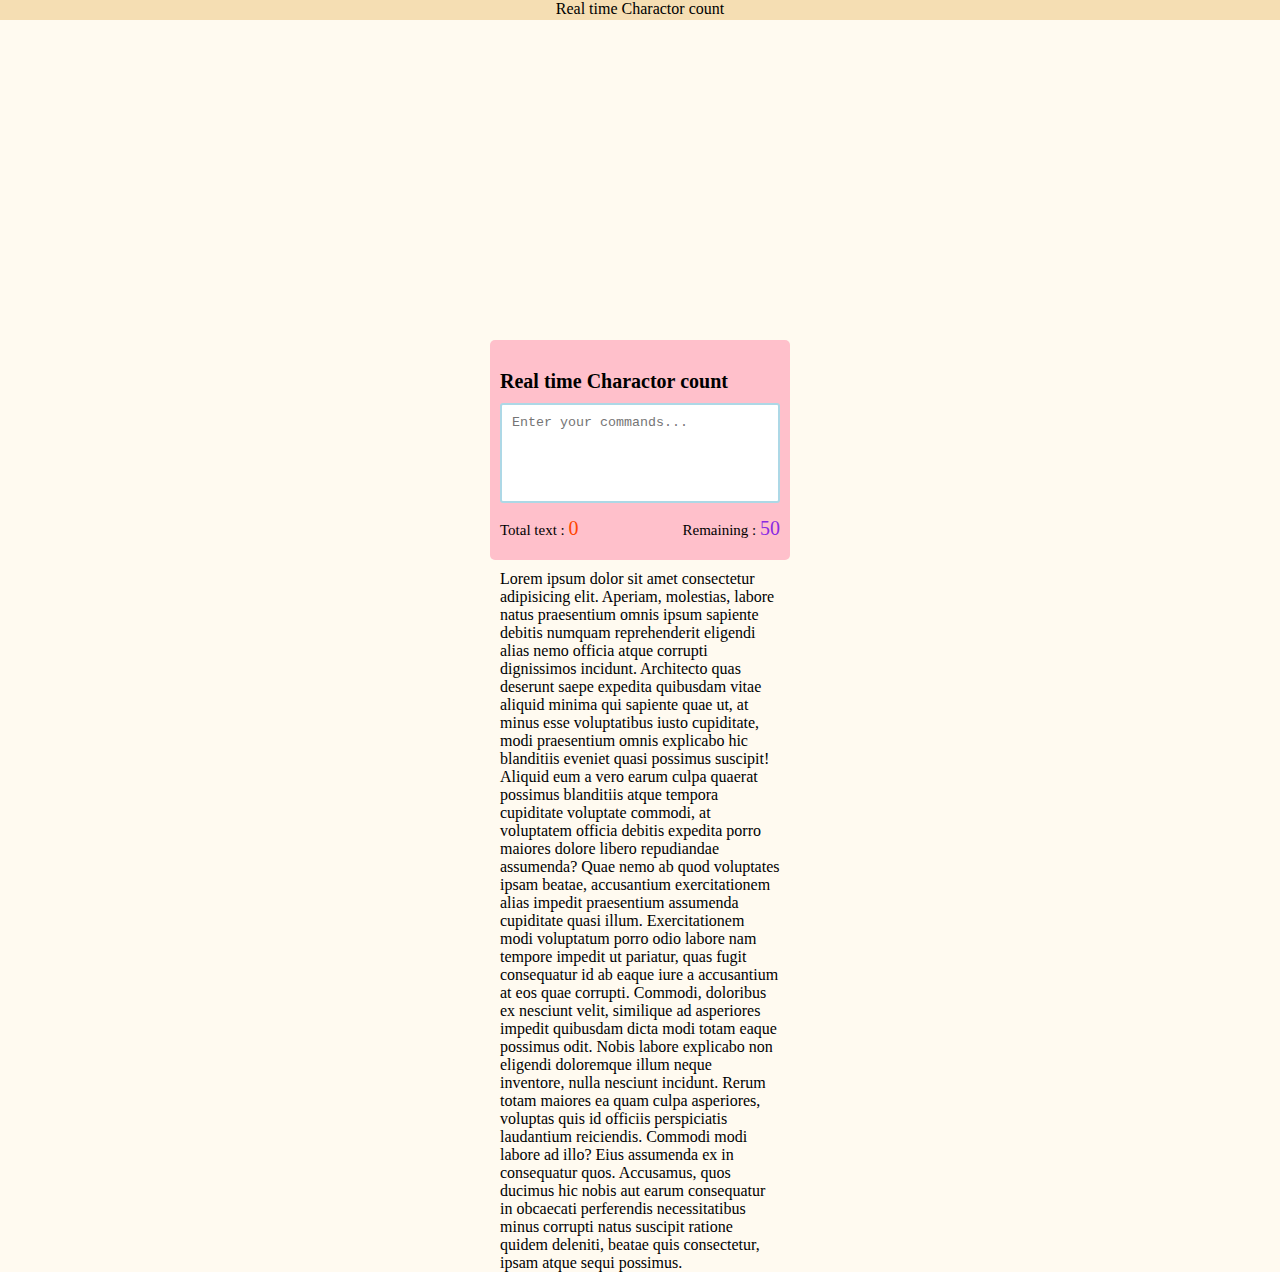
<file: project_10 Charactor count/index.html>
<!DOCTYPE html>
<html lang="en">
<head>
    <meta charset="UTF-8">
    <meta name="viewport" content="width=device-width, initial-scale=1.0">
    <title>Charactor count</title>
    <link rel="stylesheet" href="style.css">
</head>
<body>
    <div class="nav">Real time Charactor count</div>
    <div class="container">
        <div class="title">Real time Charactor count</div>
        <div class="text-area">     
            <textarea  id="textarea" maxlength="50" placeholder="Enter your commands..."></textarea>
        </div>
        <div class="count">
            <p>Total text : <span class="textcount">0</span></p>
            <p>Remaining : <span class="remaining">0</span></p>
        </div>
        <div class="contant">
            Lorem ipsum dolor sit amet consectetur adipisicing elit. Aperiam, molestias, labore natus praesentium omnis ipsum sapiente debitis numquam reprehenderit eligendi alias nemo officia atque corrupti dignissimos incidunt. Architecto quas deserunt saepe expedita quibusdam vitae aliquid minima qui sapiente quae ut, at minus esse voluptatibus iusto cupiditate, modi praesentium omnis explicabo hic blanditiis eveniet quasi possimus suscipit! Aliquid eum a vero earum culpa quaerat possimus blanditiis atque tempora cupiditate voluptate commodi, at voluptatem officia debitis expedita porro maiores dolore libero repudiandae assumenda? Quae nemo ab quod voluptates ipsam beatae, accusantium exercitationem alias impedit praesentium assumenda cupiditate quasi illum. Exercitationem modi voluptatum porro odio labore nam tempore impedit ut pariatur, quas fugit consequatur id ab eaque iure a accusantium at eos quae corrupti. Commodi, doloribus ex nesciunt velit, similique ad asperiores impedit quibusdam dicta modi totam eaque possimus odit. Nobis labore explicabo non eligendi doloremque illum neque inventore, nulla nesciunt incidunt. Rerum totam maiores ea quam culpa asperiores, voluptas quis id officiis perspiciatis laudantium reiciendis. Commodi modi labore ad illo? Eius assumenda ex in consequatur quos. Accusamus, quos ducimus hic nobis aut earum consequatur in obcaecati perferendis necessitatibus minus corrupti natus suscipit ratione quidem deleniti, beatae quis consectetur, ipsam atque sequi possimus.
        </div>
    </div>
    
    <script src="script.js"></script>
</body>
</html>
</file>
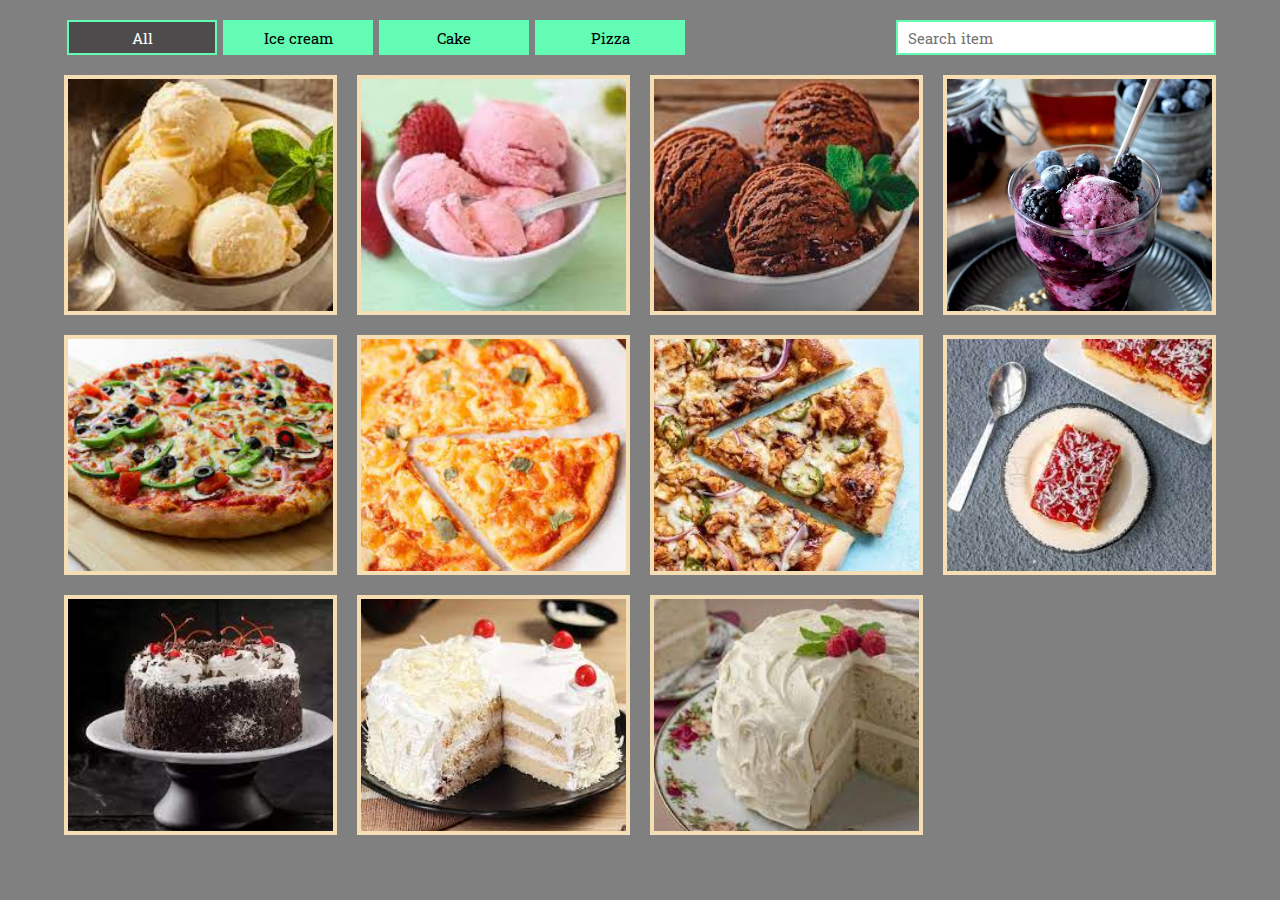
<file: Project_4 product filter/index.html>
<!DOCTYPE html>
<html lang="en">
<head>
    <meta charset="UTF-8">
    <meta http-equiv="X-UA-Compatible" content="IE=edge">
    <meta name="viewport" content="width=device-width, initial-scale=1.0">
    <title>Product filtter</title>
    <link rel="stylesheet" href="style.css">
</head>
<body>
    <div class="container">
        <div class="nav">
            <div class="btn-group">
                <button data-filter="all" class="btn-active" >All</button>
                <button data-filter="ice-cream">Ice cream</button>
                <button data-filter="cake">Cake</button>
                <button data-filter="pizza">Pizza</button>
            </div>
            <div class="search">
                <input type="text" placeholder="Search item" class="search-item">
            </div>
        </div>
        <div class="products" >
            <div class="box" data-filter="ice-cream">
                <img src="images/venilla ice cream.jpg" alt="">
            </div>
             <div class="box" data-filter="ice-cream">
                <img src="images/staberry ice cream.jpg" alt="">
            </div>
            <div class="box" data-filter="ice-cream">
                <img src="images/chocolate ice cream.jpg" alt="">
            </div>
            <div class="box" data-filter="ice-cream">
                <img src="images/blueberry _ice cream.avif" alt="">
            </div>
            <div class="box" data-filter="pizza">
                <img src="images/Veggie Pizza.jpg" alt="">
            </div>
            <div class="box" data-filter="pizza">
                <img src="images/margherita pizza.jpg" alt="">
            </div>
            <div class="box" data-filter="pizza">
                <img src="images/BBQ Chicken Pizza.jpg" alt="">
            </div>
            <div class="box" data-filter="cake">
                <img src="images/honey cake.jpg" alt="">
            </div>
            <div class="box" data-filter="cake">
                <img src="images/black forest cake.jpg" alt="">
            </div>
            <div class="box" data-filter="cake">
                <img src="images/white forest cake.jpg" alt="">
            </div>
            <div class="box" data-filter="cake">
                <img src="images/White Velvet Cake.jpg" alt="">
            </div>
            
          
        </div>
    </div>
   <script src="script.js"></script> 
</body>
</html>
</file>
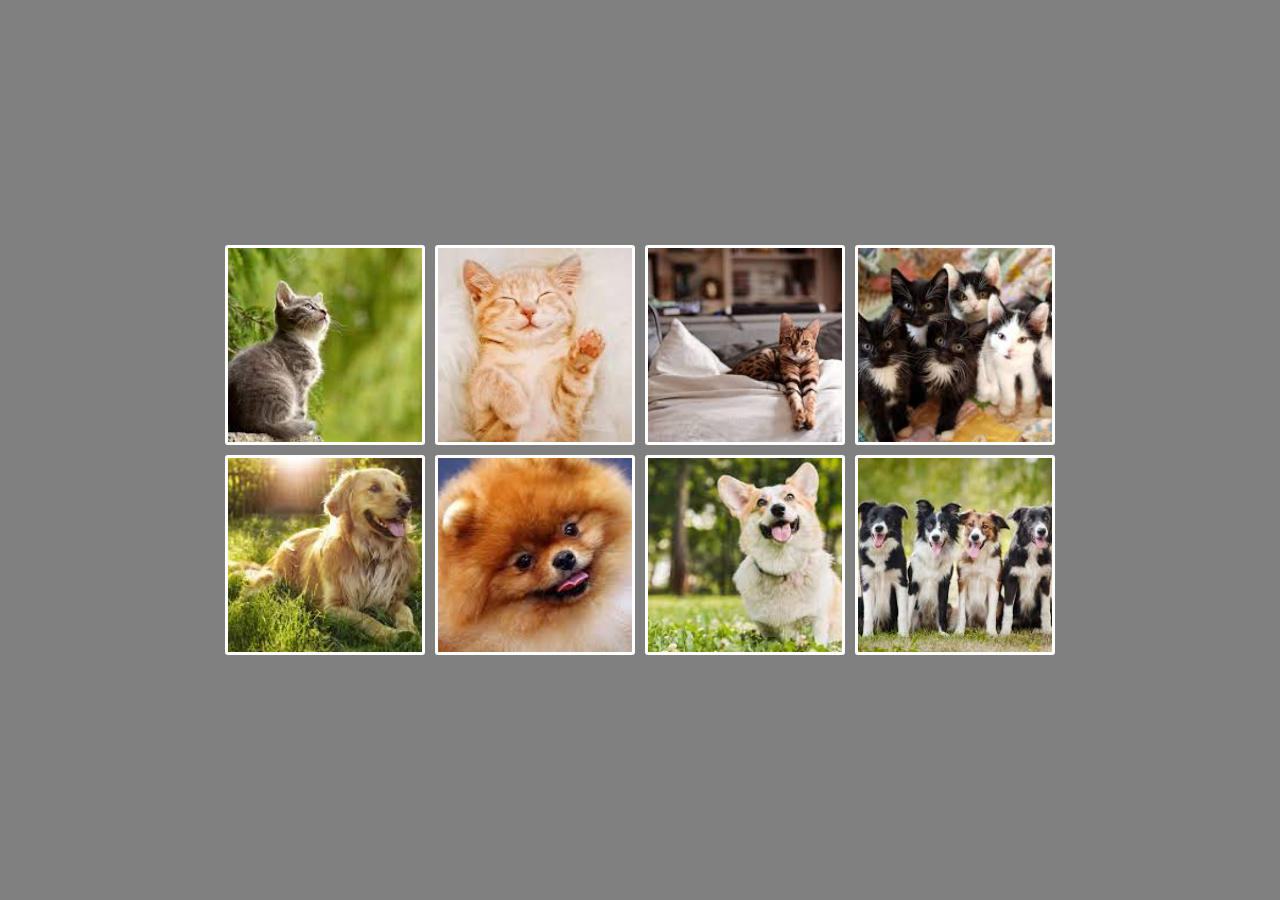
<file: Project_5 Photo gallory/index.html>
<!DOCTYPE html>
<html lang="en">
<head>
    <meta charset="UTF-8">
    <meta name="viewport" content="width=device-width, initial-scale=1.0">
    <title>Document</title>
    <link rel="stylesheet" href="style.css">
</head>
<body>
        <div class="container">
                
                <img src="images/cat.1.jpg" alt="" class="img">
                <img src="images/cat.2.jpg" alt="" class="img">
                <img src="images/cat.3.jpg" alt="" class="img">
                <img src="images/cat.4.jpg" alt="" class="img">
                <img src="images/dog.1.jpg" alt="" class="img">
                <img src="images/dog.2.jpg" alt="" class="img">
                <img src="images/dog.3.jpg" alt="" class="img">
                <img src="images/dog.4.jpg" alt="" class="img">
            
        </div>

    <script src="script.js"></script>
</body>
</html>
</file>
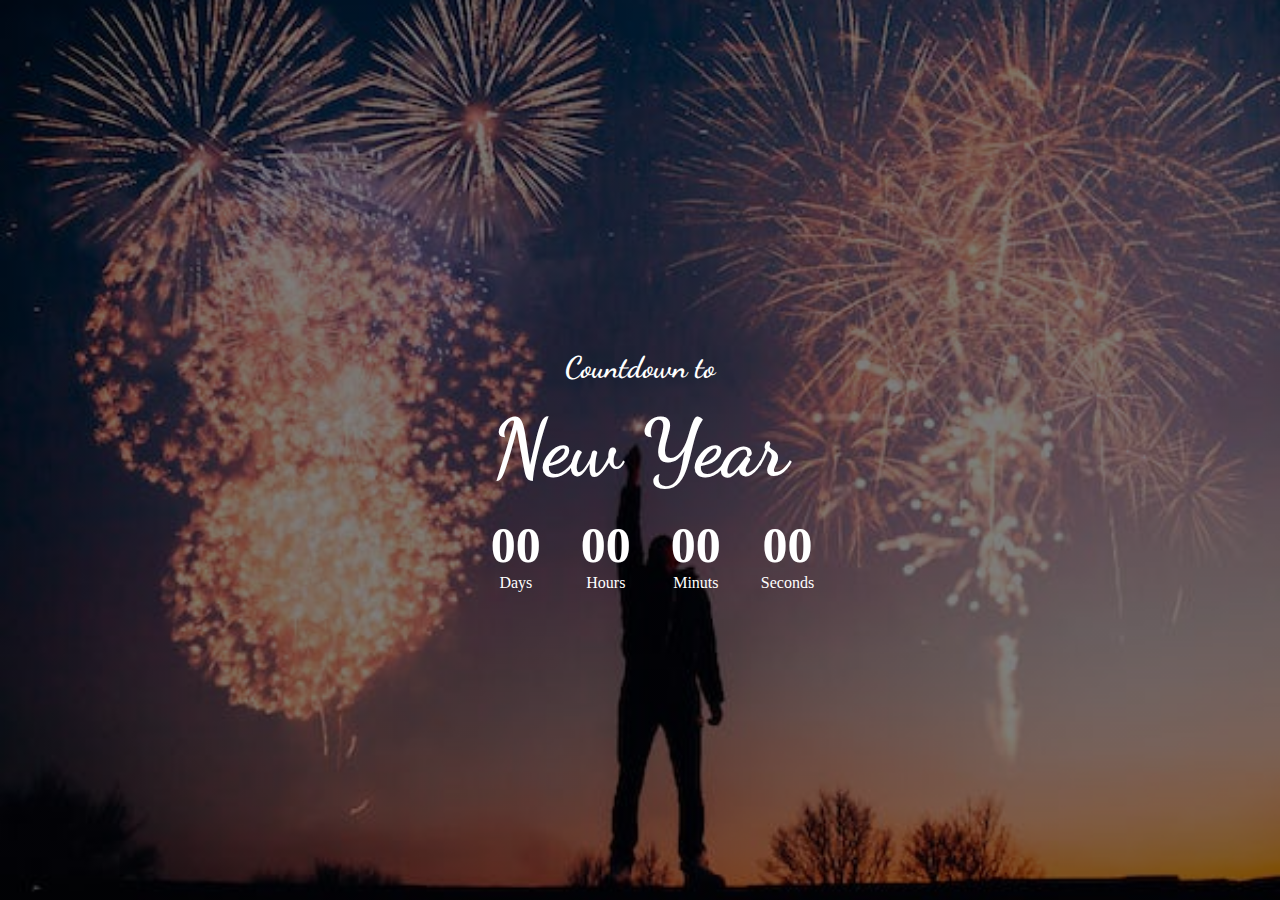
<file: project_6 New year Timer/index.html>
<!DOCTYPE html>
<html lang="en">
<head>
    <meta charset="UTF-8">
    <meta name="viewport" content="width=device-width, initial-scale=1.0">
    <title>Timer</title>
    <link rel="stylesheet" href="style.css">
</head>
<body>
    <div class="container">
        <h3>Countdown to</h3>
        <h1>New Year</h1>
        <div class="timer">
            <div class="box">
                <h2 class="day">00</h2>
                <label for="day">Days</label>
            </div>
            <div class="box">
                <h2 class="hours">00</h2>
                <label for="hours">Hours</label>
            </div>
            <div class="box">
                <h2 class="minute">00</h2>
                <label for="minutes">Minuts</label>
            </div>
            <div class="box">
                <h2 class="second">00</h2>
                <label for="second">Seconds</label>
            </div>
        </div>

    </div>
    
    <script src="script.js"></script>
</body>
</html>
</file>
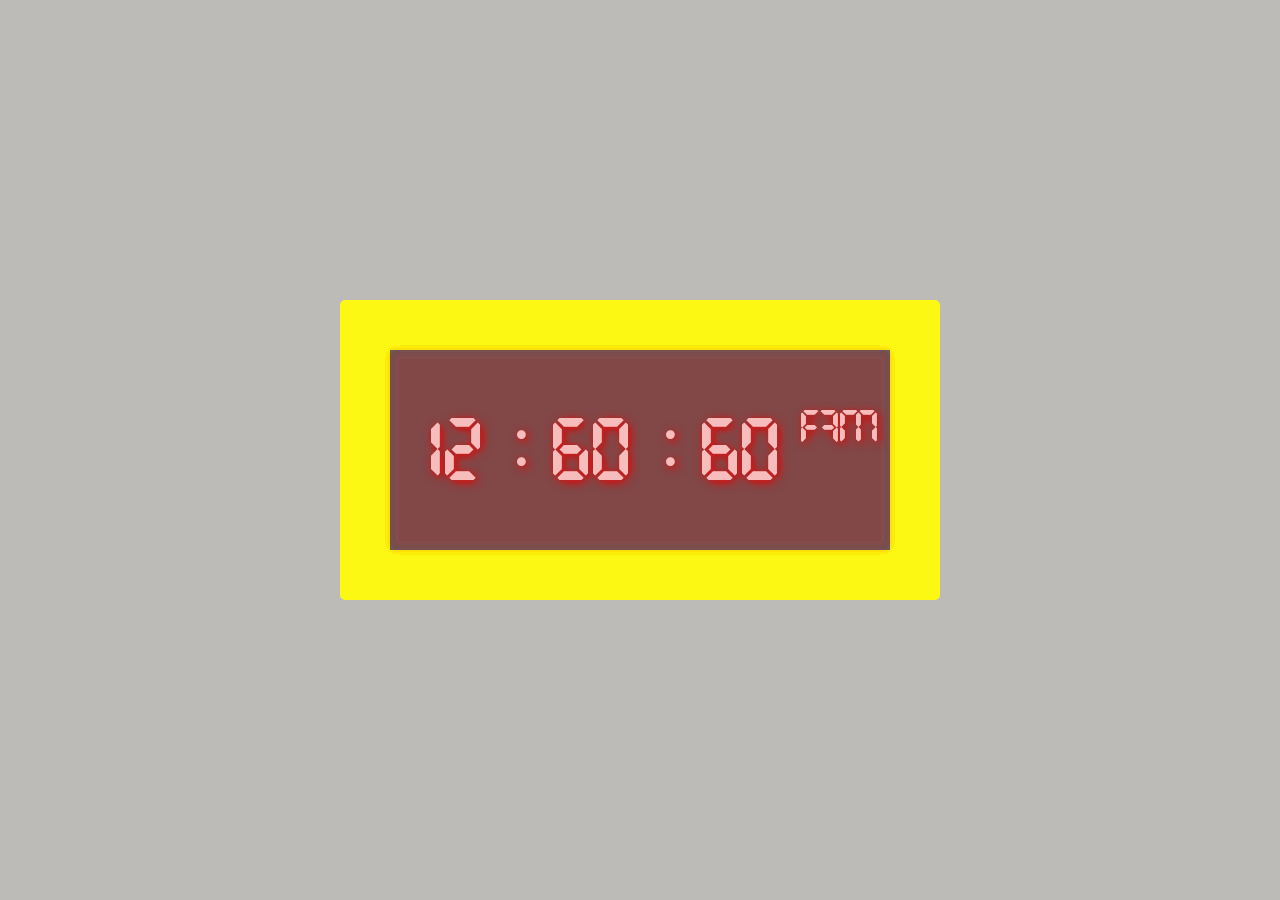
<file: Project_7 Digital clock/index.html>
<!DOCTYPE html>
<html lang="en">
<head>
    <meta charset="UTF-8">
    <meta name="viewport" content="width=device-width, initial-scale=1.0">
    <title>Digital Clock</title>
    <link rel="stylesheet" href="style.css">
</head>
<body>
    <div class="clock">
        <div class="hrs">
            <p>12</p>
        </div>
            <div class="col">
                <p>:</p>
        </div>
        <div class="min">
            <p>60</p>
        </div>
        <div class="col">
            <p>:</p>
    </div>
        <div class="second">
            <p>60</p>
        </div>
        <div class="zone">
            <p>AM</p>
        </div>
    </div>
   
    <script src="script.js"></script>
</body>
</html>
</file>
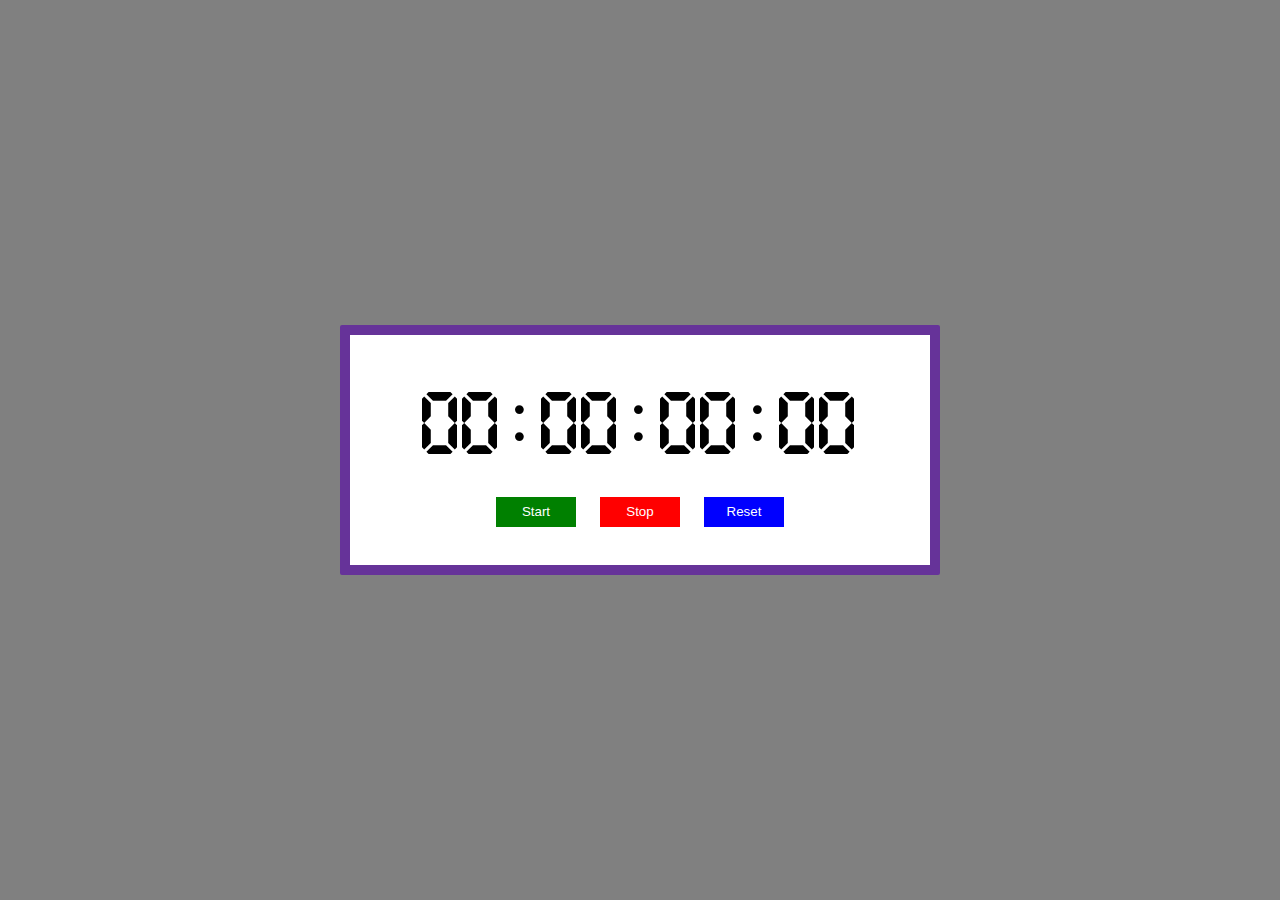
<file: Project_8 Stop Timer/index.html>
<!DOCTYPE html>
<html lang="en">
<head>
    <meta charset="UTF-8">
    <meta name="viewport" content="width=device-width, initial-scale=1.0">
    <title>Stop Timer</title>
    <link rel="stylesheet" href="style.css">
</head>
<body>

    <div class="fram">
    <div class="timer">
        <div class="hrs" >0</div>
        <div class="colon">:</div>
        <div class="min">0</div>
        <div class="colon">:</div>
        <div class="sec">0</div>
        <div class="colon">:</div>
        <div class="msec">0</div>
    </div>
    <div class="btn">
        <button class="start">Start</button>
        <button class="stop">Stop</button>
        <button class="reset">Reset</button>
        
    </div>
    </div>
  
    <script src="script.js"></script>
</body>
</html>
</file>
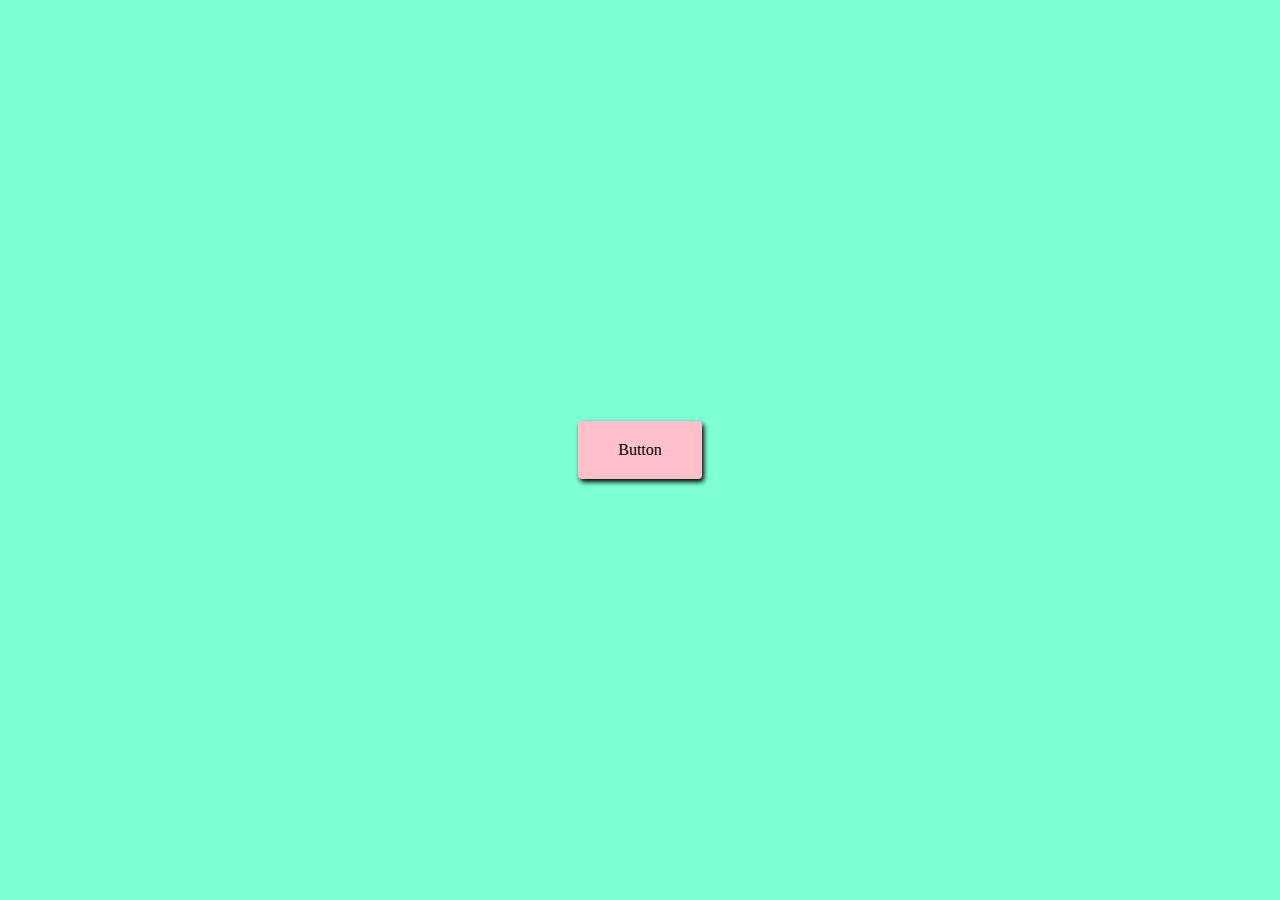
<file: Project_9 Button reple effect/index.html>
<!DOCTYPE html>
<html lang="en">
<head>
    <meta charset="UTF-8">
    <meta name="viewport" content="width=device-width, initial-scale=1.0">
    <title>Button Reple Effect</title>
    <link rel="stylesheet" href="style.css">
</head>
<body>
    <a href="#" class="btn"><span>Button</span></a>
    <script src="script.js"></script>
</body>
</html>
</file>
<file: project_10 Charactor count/style.css>
*{
    padding: 0;
    margin: 0;
    box-sizing: border-box;
}
body{
    height: 100vh;
    background-color: floralwhite;
    display: flex;
    flex-direction: column;
    justify-content: center;
    align-items: center;
}
.nav{
    position: fixed;
    top: 0;
    background-color: wheat;
    height: 20px;
    justify-content: center;
    text-align: center;
    width: 100%;
    transition: .5s;

}
.active{
    background-color: orange;
    color: green;
}
.container{
    width: 300px;
    height: 220px;
    background-color: pink;
    display: flex;
    flex-direction: column;
    padding: 20px 10px;
    border-radius: 5px;
}
.title{
    padding: 10px 0;
    font-size: 20px;
    font-weight: bold;
}
#textarea{
    width: 100%;
    height: 100px;
    resize: none;
    border-radius: 3px;
    padding: 10px;
    outline: none;
    border: 2px solid lightblue;
    margin-bottom: 10px;
}
.count{
    display: flex;
    justify-content: space-between;
    width: 100%;

}
.count p{
    font-size: 15px;
    
    font-family:cursive;

}
.textcount{
    color: orangered;
    font-size: 20px;
}
.remaining{
    color: blueviolet;
    font-size: 20px;
}
.contant{
    margin-top: 30px;
}
</file>
<file: Project_4 product filter/style.css>
@import url('https://fonts.googleapis.com/css2?family=Roboto+Slab&display=swap');

*{
    padding: 0;
    margin: 0;
    box-sizing: border-box;
    font-family: 'Roboto Slab', serif;
}

body{
    background-color: gray;
    display: flex;
    justify-content: center;
    
}
.container{
    width: 90vw;
    height: 100vh;
    margin: 0 auto;
   
    
}
.nav{
    
    display: flex;
    justify-content: space-between;
    flex-wrap: nowrap;
    padding: 20px 0;

  
}
.btn-group{
    display: flex;
    flex-wrap: nowrap;
}

.btn-group button{
    width: 150px;
    height: 35px;
    outline: none;
    margin: 0 3px;
    border: none;
    cursor: pointer;
    background-color: rgb(98, 252, 180);
    border: 2px solid rgb(98, 252, 180);
    font-size: 15px;
    font-weight: 100px;
}

.btn-group button:hover,
.btn-group .btn-active{
    background-color: rgb(77, 75, 75);
    color: white;
}

.search input{
    width: 20rem;
    height: 35px;
    outline: none;
    border: none;
    padding: 10px;
    font-size: 15px;
    color: rgb(83, 80, 80);
    border: 2px solid rgb(98, 252, 180);

}

.products{
   
   margin: 0 auto;
   display: grid;
   grid-template-columns: repeat(4, minmax(200px, 1fr));
   gap: 20px;
}
.box{
    height: 15rem;
    border: 4px solid wheat;
    overflow: hidden;
    
}  
.box img{
    width: 100%;
    height: 100%;
    object-fit: cover;
    transition: transform 0.5s;
    
}
.box:hover img{
    transform: scale(1.2);
    transform-origin: top;
    
}
</file>
<file: Project_5 Photo gallory/style.css>
*{
    padding: 0;
    margin: 0;
    box-sizing: border-box;
}

.container{
    height: 100vh;
    background-color: gray;
    display: grid;
    grid-template-columns: repeat(4, 200px);
    justify-content: center;
    align-content: center;
    gap: 10px;
}
.img{
    width: 200px;
    height: 200px;
    object-fit: cover;
    object-position: center center;
    background-color: white;
    padding: 3px;
    border-radius: 3px;
}
#modal{
    background-color: rgba(109, 107, 107, 0.589);
    width: 100%;
    height: 100%;
    position: fixed;
    top: 0;
    backdrop-filter: blur(2px);
    display: none;
}
#modal.active{
    display: grid;
    place-items: center;
}
#img{
    min-width: 50%;
    min-height: 50%;
    border: 3px solid wheat;
    box-shadow: 5px 5px 10px black;
}
</file>
<file: project_6 New year Timer/style.css>
@import url('https://fonts.googleapis.com/css2?family=Dancing+Script:wght@600&family=Kablammo&family=Roboto+Slab&family=Roboto:ital,wght@1,100&display=swap');
*{
    padding: 0;
    margin: 0;
    box-sizing: 0;
}
body{
    width: 100vw;
    height: 100vh;
    display: flex;
    justify-content: center;
    align-items: center;
    background: linear-gradient(rgb(0,0,0,0.5),rgb(0,0,0,0.5)),url('image.jpeg');
    background-size:cover;
    background-position:  center;
    color: white;
    
}
.container{
    width: 100%;
    height: 100%;
    display: flex;
    
    flex-direction: column;
    justify-content: center;
    align-items: center;
    
}
.container h1{
    font-family: 'Dancing Script', cursive;
    font-size: 60px;
    margin-top: 10px;
}
.container h3{
    font-family: 'Dancing Script', cursive;
    font-size: 20px;
    margin-top: 10px;
}
.timer{
    width: 200px;
    height: 50px;
    display: flex;
    margin-top: 20px;
    gap: 15px;
    justify-content: center;
    
}
.box{
    padding-left: 15px;
    text-align: center;
}
@media (min-width:576px){

    .container h1{
        font-family: 'Dancing Script', cursive;
        font-size: 80px;
        margin-top: 15px;
    }
    .container h3{
        font-family: 'Dancing Script', cursive;
        font-size: 30px;
        margin-top: 15px;
    }

    .box{
        padding-left: 25px;
        text-align: center;
    }
    .box h2{
        font-size: 50px;
        
    }
}
</file>
<file: Project_7 Digital clock/style.css>
@font-face{
    font-family:'digital-dismay';
    src: url('Digital\ Dismay.otf');
   }
*{
    padding: 0;
    margin: 0;
    box-sizing: border-box;
}
body{
    width: 100vw;
    height: 100vh;
    display: flex;
    justify-content: center;
    align-items: center;
    background-color: #bdbbb8 ;
    user-select: none;
}
.clock{
    width: 600px;
    height: 300px;
    background-color: rgb(98, 100, 100);
    display: flex;
    white-space: nowrap;
    align-items: center;
    justify-content: center;
    border: 50px solid rgb(252, 248, 20);
    border-radius: 5px;
    color: white;
    font-size: 90px;
    gap: 10px;
    text-shadow: 2px 2px 10px red;
    font-family:'digital-dismay';
    position: relative;
    padding-left: 15px;
}
.hrs,
.min,
.second,
.zone{
    width: 90px;
    height: 100px;
    
}
.zone{
    font-size: 50px;
    
}
.clock ::before{
    content: '';
    position: absolute;
    top: 0;
    left: 0;
    background-color: rgba(241, 1, 1, 0.226);
    filter: blur(5px);
    opacity: 0.1;
    width: 100%;
    height: 100%;
    
}
</file>
<file: Project_8 Stop Timer/style.css>
@font-face {
    font-family:Digital\ Dismay ;
    src: url("Digital\ Dismay.otf");
}

*{
    padding: 0;
    margin: 0;
    box-sizing: border-box;
}
body{
    width: 100vw;
    height: 100vh;
    display: flex;
    justify-content: center;
    align-items: center;
    background-color: gray;
}
.fram{
    width: 600px;
    height: 250px;
    background-color: white;
    display: flex;
    flex-direction: column;
    justify-content: center;
    align-items: center;
    gap: 20px;
    border: 10px solid rebeccapurple;
    border-radius:  2px;
}
.timer{
    display: flex;
    font-family: Digital\ Dismay;
    font-size: 90px;
}
.btn button{

    width: 80px;
    height: 30px;
    margin: 0 10px;
    border: none;
    cursor: pointer;
    color: white;
}
.start{
    
    background-color: green;
    
}
.stop{
    background-color: red;
}
.reset{
    background-color: blue;
}
</file>
<file: Project_9 Button reple effect/style.css>
*{
    padding: 0;
    margin: 0;
    box-sizing: border-box;
}
body{
    height: 100vh;
    background-color: aquamarine;
    display: flex;
    justify-content: center;
    align-items: center;
}
.btn{
    background-color: pink;
    padding: 20px 40px;
    border-radius: 4px;
    color: black;
    text-decoration: none;
    text-align: center;
    box-shadow: 2px 3px 5px black;
    position: relative;
    overflow: hidden;
}
.btn span{
    position: relative;
    z-index: 1;
}
.btn::before{
    content: '';
    width: 0;
    height: 0;
    background-color: orangered;
    position: absolute;
    top: var(--ypos);
    left: var(--xpos);
    transform: translate(-50%,-50%);
    border-radius: 50%;
    transition: width .5s,height .5s;
    
}
.btn:hover::before{
    width: 300px;
    height: 300px;
}
</file>
